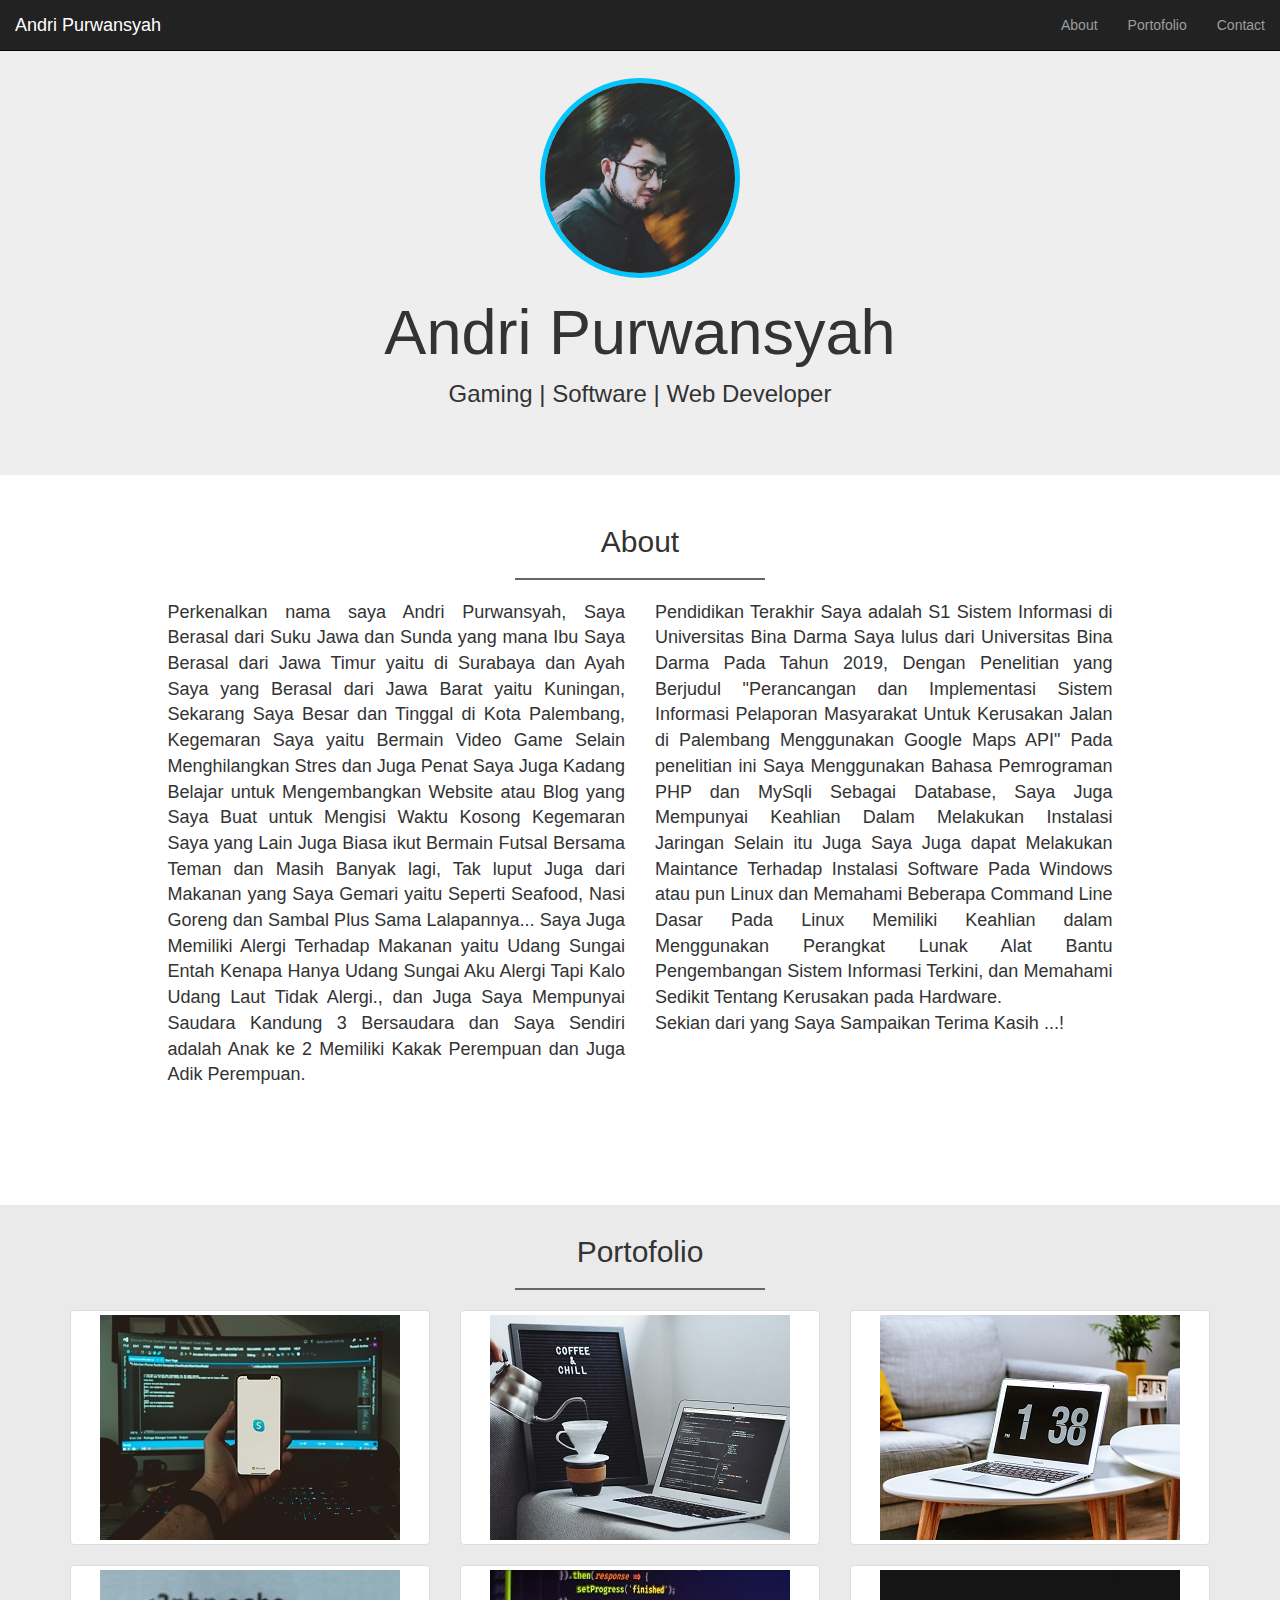
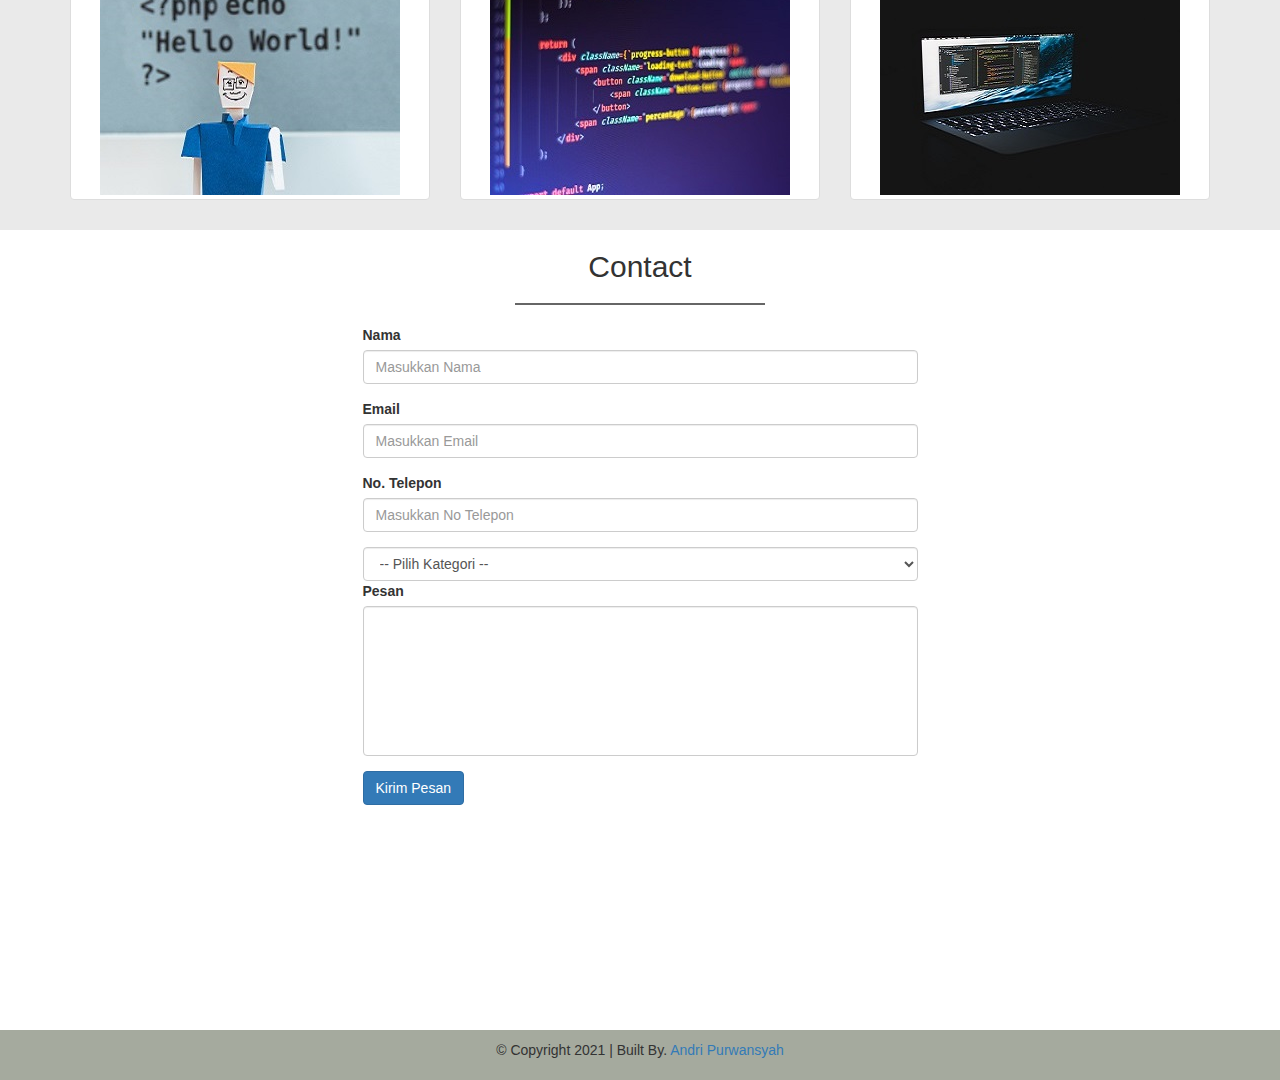
<file: portofolio/index.html>
<!DOCTYPE doctype html>
<html id="home" lang="en">
    <head>
        <meta charset="utf-8">
            <meta content="IE=edge" http-equiv="X-UA-Compatible">
                <meta content="width=device-width, initial-scale=1" name="viewport">
                    <!-- The above 3 meta tags *must* come first in the head; any other head content must come *after* these tags -->
                    <title>
                        My Portofolio
                    </title>
                    <style>
                        .justify { text-align: justify;}
                    </style>
                    <!-- Bootstrap -->
                    <!--<link rel="stylesheet" href="https://stackpath.bootstrapcdn.com/bootstrap/3.4.1/css/bootstrap.min.css" integrity="sha384-HSMxcRTRxnN+Bdg0JdbxYKrThecOKuH5zCYotlSAcp1+c8xmyTe9GYg1l9a69psu" crossorigin="anonymous">-->
                    <link href="css/bootstrap.min.css" rel="stylesheet">
                        <link href="css/style.css" rel="stylesheet">
                            <!-- HTML5 shim and Respond.js for IE8 support of HTML5 elements and media queries -->
                            <!-- WARNING: Respond.js doesn't work if you view the page via file:// -->
                            <!--[if lt IE 9]>
      <script src="https://oss.maxcdn.com/html5shiv/3.7.3/html5shiv.min.js"></script>
      <script src="https://oss.maxcdn.com/respond/1.4.2/respond.min.js"></script>
    <![endif]-->
                        </link>
                    </link>
                </meta>
            </meta>
        </meta>
    </head>
    <body>
        <!-- Awal Navbar -->
        <nav class="navbar navbar-inverse navbar-fixed-top">
            <div class="container-fluid">
                <div class="navbar-header">
                    <button aria-expanded="false" class="navbar-toggle collapsed" data-target="#bs-example-navbar-collapse-1" data-toggle="collapse" type="button">
                        <span class="sr-only">
                            Toggle navigation
                        </span>
                        <span class="icon-bar">
                        </span>
                        <span class="icon-bar">
                        </span>
                        <span class="icon-bar">
                        </span>
                    </button>
                    <a class="navbar-brand page-scroll" href="#home">
                        Andri Purwansyah
                    </a>
                </div>
                <div class="collapse navbar-collapse" id="bs-example-navbar-collapse-1">
                    <ul class="nav navbar-nav navbar-right">
                        <li>
                            <a class="page-scroll" href="#about">
                                About
                            </a>
                        </li>
                        <li>
                            <a class="page-scroll" href="#portofolio">
                                Portofolio
                            </a>
                        </li>
                        <li>
                            <a class="page-scroll" href="#contact">
                                Contact
                            </a>
                        </li>
                    </ul>
                </div>
            </div>
        </nav>
        <!-- Akhir Navbar -->
        <!--Awal Jumbotron-->
        <div class="jumbotron text-center">
            <img class="" src="img/me.jpg">
                <h1>
                    Andri Purwansyah
                </h1>
                <p> <font size="5">
                    Gaming | Software | Web Developer
                </p></font>
            </img>
        </div>
        <!--Akhir Jumbotron-->
        <!--About-->
        <section class="about" id="about">
            <div class="container">
                <div class="row">
                    <div class="col-sm-12">
                        <h2 class="text-center">
                            About
                        </h2>
                        <hr>
                        </hr>
                    </div>
                </div>
                <div class="row">
                    <div class="col-sm-5 col-sm-offset-1">
                        <p class="justify"><font face="Arial" size="4">
                            Perkenalkan nama saya Andri Purwansyah, Saya Berasal dari Suku Jawa dan Sunda yang mana Ibu Saya Berasal dari Jawa Timur yaitu di Surabaya dan Ayah Saya yang Berasal dari Jawa Barat yaitu Kuningan, Sekarang Saya Besar dan Tinggal di Kota Palembang, Kegemaran Saya yaitu Bermain Video Game Selain Menghilangkan Stres dan Juga Penat Saya Juga Kadang Belajar untuk Mengembangkan  Website atau Blog yang Saya Buat untuk Mengisi Waktu Kosong Kegemaran Saya yang Lain Juga Biasa ikut Bermain Futsal Bersama Teman dan Masih Banyak lagi, Tak luput Juga dari Makanan yang Saya Gemari yaitu Seperti Seafood, Nasi Goreng dan Sambal Plus Sama Lalapannya...  Saya Juga Memiliki Alergi Terhadap Makanan yaitu Udang Sungai Entah Kenapa Hanya Udang Sungai Aku Alergi Tapi Kalo Udang Laut Tidak Alergi., dan Juga Saya Mempunyai Saudara Kandung 3 Bersaudara dan Saya Sendiri adalah Anak ke 2 Memiliki Kakak Perempuan dan Juga Adik Perempuan.  
                        </font></p>
                    </div>
                    <div class="col-sm-5">
                        <p class="justify"><font face="Arial" size="4">
                            Pendidikan Terakhir Saya adalah S1 Sistem Informasi di Universitas Bina Darma Saya lulus dari Universitas Bina Darma Pada Tahun 2019, Dengan Penelitian yang Berjudul "Perancangan dan Implementasi Sistem Informasi Pelaporan Masyarakat Untuk Kerusakan Jalan di Palembang Menggunakan Google Maps API" Pada penelitian ini Saya Menggunakan Bahasa Pemrograman PHP dan MySqli Sebagai Database, Saya Juga Mempunyai Keahlian Dalam Melakukan Instalasi Jaringan Selain itu Juga Saya Juga dapat Melakukan Maintance Terhadap Instalasi Software Pada Windows atau pun Linux dan Memahami Beberapa Command Line Dasar Pada Linux Memiliki Keahlian dalam Menggunakan Perangkat Lunak Alat Bantu Pengembangan Sistem Informasi Terkini, dan Memahami Sedikit Tentang Kerusakan pada Hardware. <br>
                            Sekian dari yang Saya Sampaikan Terima Kasih ...!
                        </font></p>
                    </div>
                </div>
            </div>
        </section>
        <!--Akhir About-->
        <!--Portofolio-->
        <section class="portofolio" id="portofolio">
            <div class="container">
                <div class="row">
                    <div class="col-sm-12 text-center">
                        <h2>
                            Portofolio
                        </h2>
                        <hr>
                        </hr>
                    </div>
                </div>
                <div class="row">
                    <div class="col-sm-4">
                        <a class="thumbnail" href="">
                            <img src="img/portofolio/a.jpg">
                            </img>
                        </a>
                    </div>
                    <div class="col-sm-4">
                        <a class="thumbnail" href="">
                            <img src="img/portofolio/b.jpg">
                            </img>
                        </a>
                    </div>
                    <div class="col-sm-4">
                        <a class="thumbnail" href="">
                            <img src="img/portofolio/c.jpg">
                            </img>
                        </a>
                    </div>
                    <div class="col-sm-4">
                        <a class="thumbnail" href="">
                            <img src="img/portofolio/d.jpg">
                            </img>
                        </a>
                    </div>
                    <div class="col-sm-4">
                        <a class="thumbnail" href="">
                            <img src="img/portofolio/e.jpg">
                            </img>
                        </a>
                    </div>
                    <div class="col-sm-4">
                        <a class="thumbnail" href="">
                            <img src="img/portofolio/f.jpg">
                            </img>
                        </a>
                    </div>
                </div>
            </div>
        </section>
        <!--Portofolio Akhir-->
        <!--Awal Contact-->
        <section class="contact" id="contact">
            <div class="container">
                <div class="row">
                    <div class="col-sm-12 text-center">
                        <h2>
                            Contact
                        </h2>
                        <hr>
                        </hr>
                    </div>
                </div>
                <div class="row">
                    <div class="col-sm-6 col-sm-offset-3">
                        <form>
                            <div class="form-group">
                                <label for="nama">
                                    Nama
                                </label>
                                <input class="form-control" id="nama" placeholder="Masukkan Nama" type="text">
                                </input>
                            </div>
                            <div class="form-group">
                                <label for="email">
                                    Email
                                </label>
                                <input class="form-control" id="email" placeholder="Masukkan Email" type="email">
                                </input>
                            </div>
                            <div class="form-group">
                                <label for="telp">
                                    No. Telepon
                                </label>
                                <input class="form-control" id="telp" placeholder="Masukkan No Telepon" type="tel">
                                </input>
                            </div>
                            <select class="form-control">
                                <option>
                                    -- Pilih Kategori --
                                </option>
                                <option>
                                    Web Design
                                </option>
                                <option>
                                    Web Development
                                </option>
                            </select>
                            <div class="form-group">
                                <label for="pesan">
                                    Pesan
                                </label>
                                <textarea class="form-control" placeholder="Masukkan Pesan" rows="10" style="resize:none;width:555px;height:150px;">
                                </textarea>
                            </div>
                            <button class="btn btn-primary" type="submit">
                                Kirim Pesan
                            </button>
                        </form>
                    </div>
                </div>
            </div>
        </section>
        <!--Akhir Contact-->
        <!--Awal footer-->
        <footer>
            <div class="container text-center">
                <div class="row">
                    <div class="col-sm-12">
                        <p>
                            © Copyright 2021 | Built By.
                            <a href="https://www.facebook.com/andrians.4321" target="_blank">
                                Andri Purwansyah
                            </a>
                        </p>
                    </div>
                </div>
            </div>
        </footer>
        <!--Akhir footer-->
        <!-- jQuery (necessary for Bootstrap's JavaScript plugins) -->
        <script crossorigin="anonymous" integrity="sha384-nvAa0+6Qg9clwYCGGPpDQLVpLNn0fRaROjHqs13t4Ggj3Ez50XnGQqc/r8MhnRDZ" src="https://code.jquery.com/jquery-1.12.4.min.js">
        </script>
        <script src="js/script.js">
        </script>
        <script src="js/jquery.easing.1.3.js">
        </script>
        <!-- Include all compiled plugins (below), or include individual files as needed -->
        <script crossorigin="anonymous" integrity="sha384-aJ21OjlMXNL5UyIl/XNwTMqvzeRMZH2w8c5cRVpzpU8Y5bApTppSuUkhZXN0VxHd" src="https://stackpath.bootstrapcdn.com/bootstrap/3.4.1/js/bootstrap.min.js">
        </script>
        <!--<script>
          var x = 10;
          console.log('Hello World');
          console.log('Isi dari Variabel x adalah' + x);
        </script>-->
        <script>
            alert (' "Kolak pisang tahu sumedang, walau jarak membentang cintaku takkan pernah hilang." ');
        </script>
    </body>
</html>
</file>
<file: portofolio/css/style.css>
html {
    position: relative;
}
body {
    margin-bottom: 50px;
    margin-top: 30px;
}
.jumbotron img {
    width: 200px;
    border: 5px solid #03C4FBFF;
    border-radius: 100px;
}
hr {
    width: 250px;
    border-top: 2px solid #666;
}
section {
    min-height: 600px;
}
.about {
    height: 700px;
}
.portofolio {
    background-color: #eaeaea;
    padding: 10px;
}
.contact {
    height: 800px;
}
footer {
    background-color: #a5aa9e;
    padding: 10px;
    bottom: 0;
    position: absolute;
    width: 100%;
    height: 50px;
}
</file>
